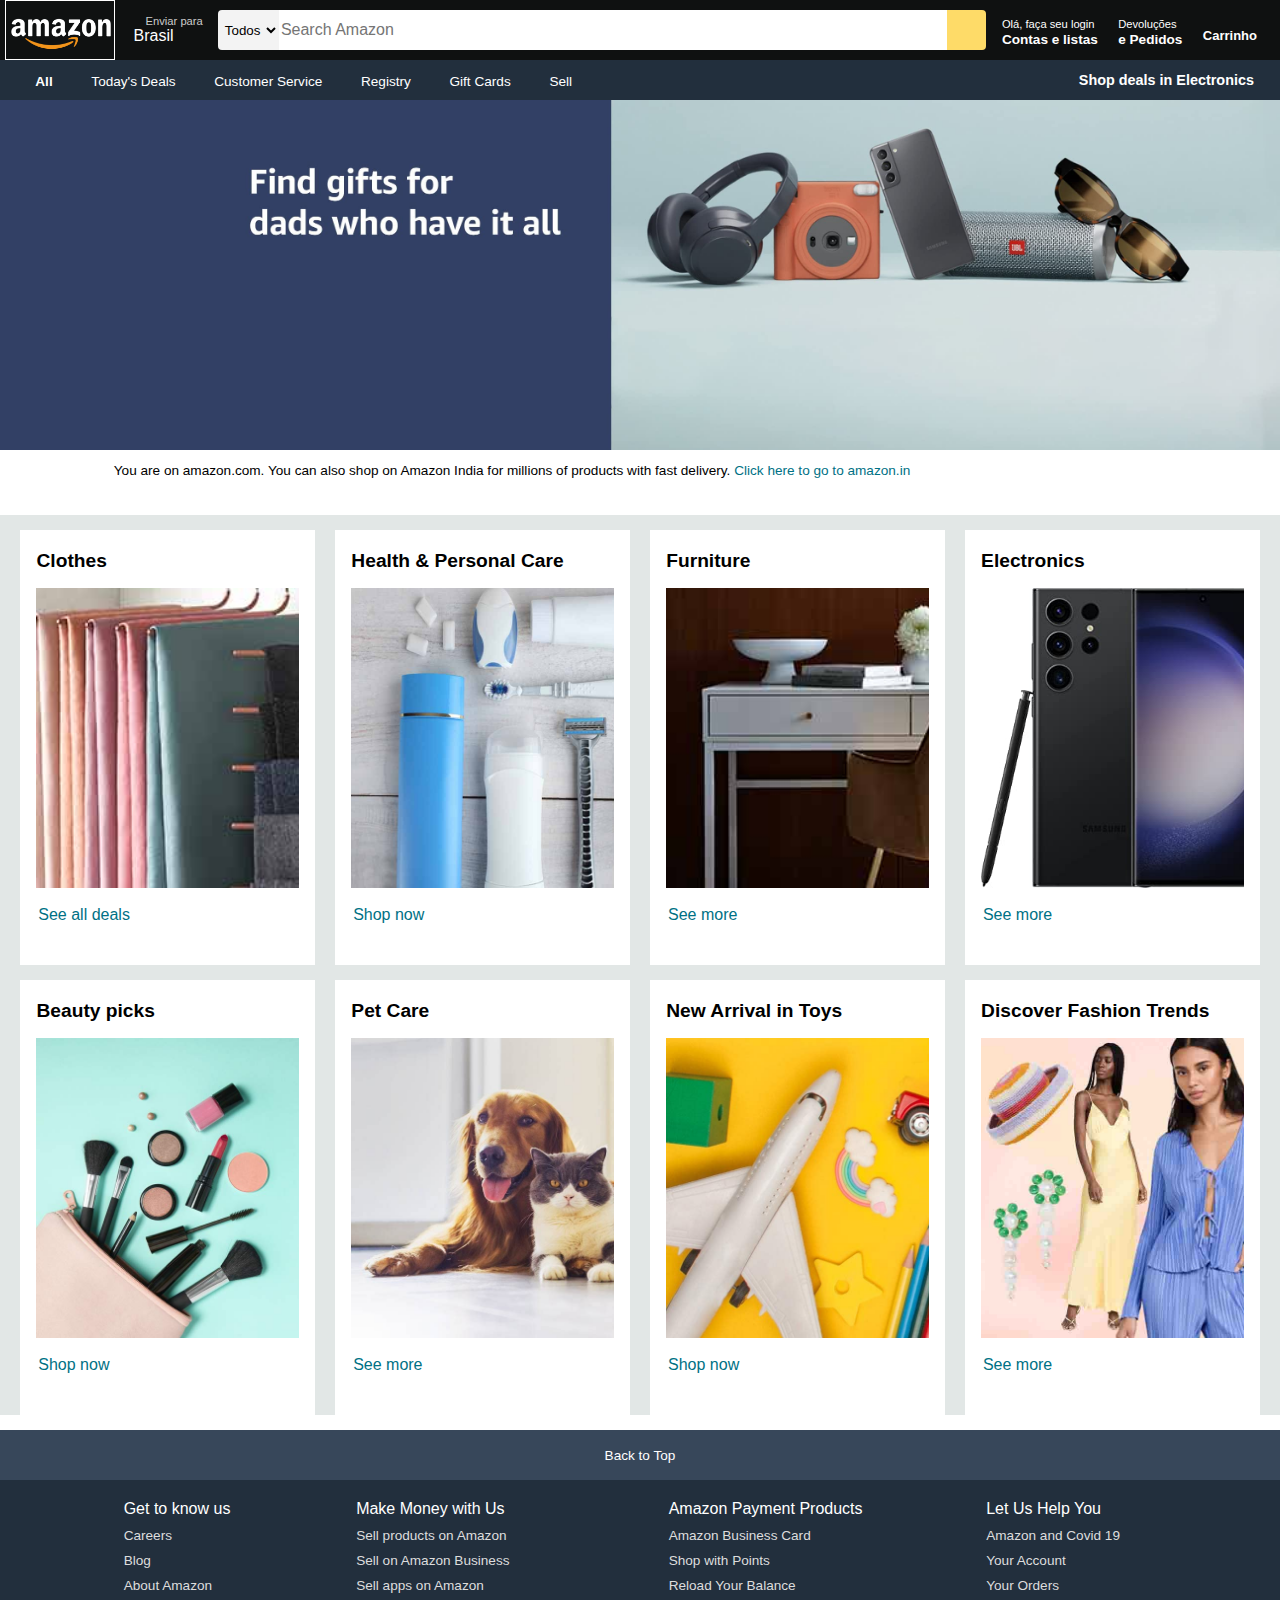
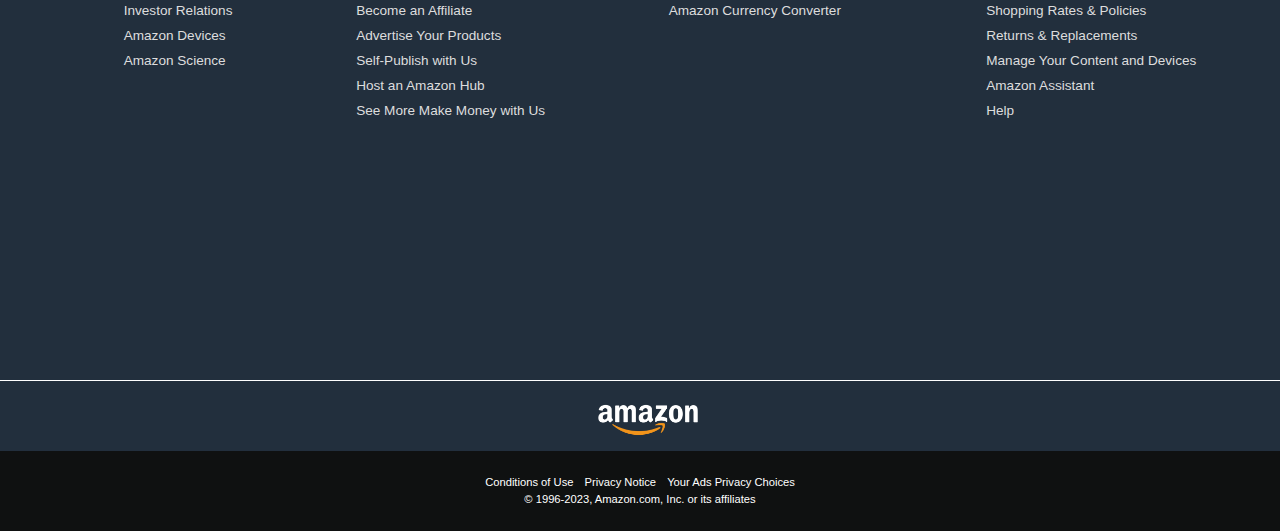
<file: index.html>
<!DOCTYPE html>
<html lang="pt-br">
<head>
    <meta charset="UTF-8">
    <meta name="viewport" content="width=device-width, initial-scale=1.0">
    <title>Amazon.com.br | Tudo para você, de A a Z.</title>
    <link rel="stylesheet" href="https://cdnjs.cloudflare.com/ajax/libs/font-awesome/6.4.0/css/all.min.css" integrity="sha512-iecdLmaskl7CVkqkXNQ/ZH/XLlvWZOJyj7Yy7tcenmpD1ypASozpmT/E0iPtmFIB46ZmdtAc9eNBvH0H/ZpiBw==" crossorigin="anonymous" referrerpolicy="no-referrer" />
    <link rel="stylesheet" href="style.css">
    <link rel="shortcut icon" href="images/icon1.png" type="image/x-icon">
    <script src="components.js" defer></script>
</head>
<body>
    <site-header></site-header>
    <site-nav></site-nav>
    <site-footer></site-footer>
</body>
</html>
</file>
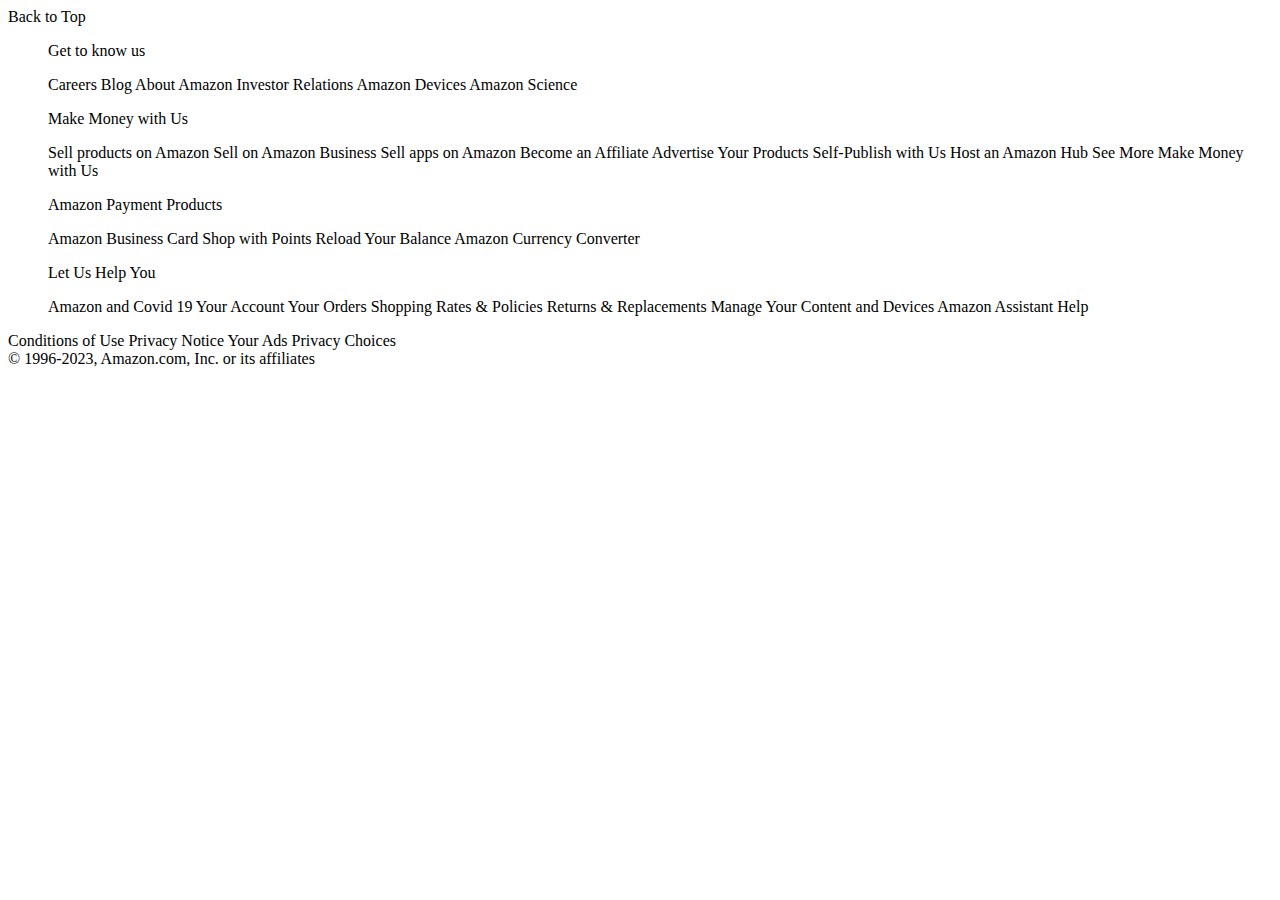
<file: components/footer/index.html>
<!DOCTYPE html>
<html lang="en">
<head>
    <meta charset="UTF-8">
    <meta name="viewport" content="width=device-width, initial-scale=1.0">
    <title>Document</title>
</head>
<body>
    <footer>
        <div class="foot-panel1">
            Back to Top
        </div>

        <div class="foot-panel2">
            <ul>
                <p>Get to know us</p>
                <a>Careers</a>
                <a>Blog</a>
                <a>About Amazon</a>
                <a>Investor Relations</a>
                <a>Amazon Devices</a>
                <a>Amazon Science</a>
            </ul>

            <ul>
                <p>Make Money with Us</p>
                <a>Sell products on Amazon</a>
                <a>Sell on Amazon Business</a>
                <a>Sell apps on Amazon</a>
                <a>Become an Affiliate</a>
                <a>Advertise Your Products</a>
                <a>Self-Publish with Us</a>
                <a>Host an Amazon Hub</a>
                <a>See More Make Money with Us</a>
            </ul>

            <ul>
                <p>Amazon Payment Products</p>
                <a>Amazon Business Card</a>
                <a>Shop with Points</a>
                <a>Reload Your Balance</a>
                <a>Amazon Currency Converter</a>
            </ul>

            <ul>
                <p>Let Us  Help You</p>
                <a>Amazon and Covid 19</a>
                <a>Your Account</a>
                <a>Your Orders</a>
                <a>Shopping Rates & Policies</a>
                <a>Returns & Replacements</a>
                <a>Manage Your Content and Devices</a>
                <a>Amazon Assistant</a>
                <a>Help</a>
            </ul>
        </div>

        <div class="foot-panel3">
            <div class="logo">

            </div>
        </div>

        <div class="foot-panel4">
            <div class="pages">
                <a>Conditions of Use</a>
                <a>Privacy Notice</a>
                <a>Your Ads Privacy Choices</a>
            </div>
            <div class="copyright">
                &copy; 1996-2023, Amazon.com, Inc. or its affiliates
            </div>
        </div>
    </footer>
</body>
</html>
</file>
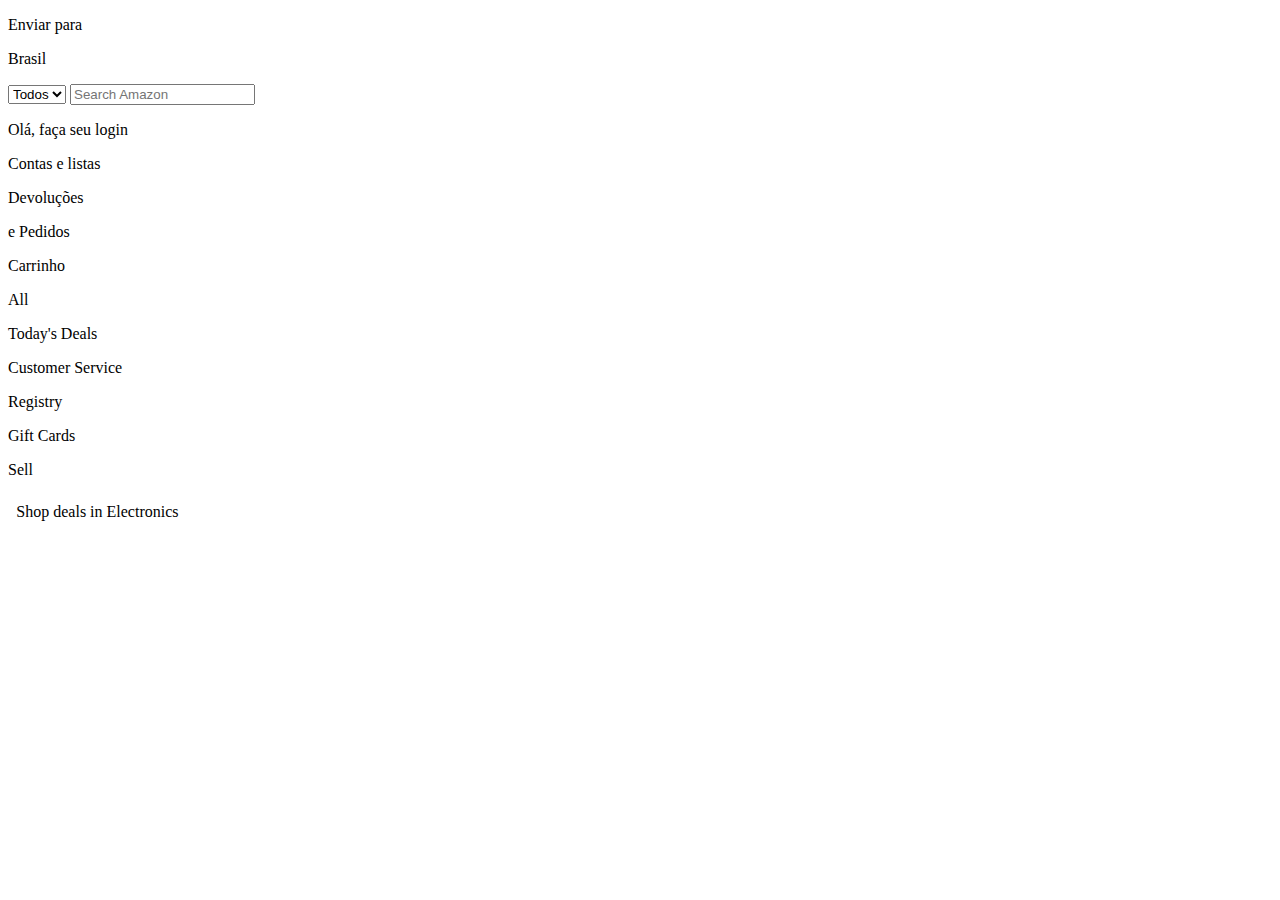
<file: components/header/index.html>
<!DOCTYPE html>
<html lang="en">
<head>
    <meta charset="UTF-8">
    <meta name="viewport" content="width=device-width, initial-scale=1.0">
</head>
<body>
    <header>
        <div class="navbar">
            <div class="nav-logo border">
                <div class="logo"></div>
            </div>

            <div class="nav-address border">
                <p class="add-first">Enviar para</p>
                <div class="add-icon">
                    <i class="fa-solid fa-location-dot"></i>
                    <p class="add-second">Brasil</p>
                </div>
            </div>

            <div class="nav-search">
                <select class="search-select">
                    <option>Todos</option>
                </select>
                <input class="search-input" placeholder="Search Amazon">
                <div class="search-icon">
                    <i class="fa-solid fa-magnifying-glass"></i>
                </div>
            </div>

            <div class="nav-signin border">
                <p><span>Olá, faça seu login</span></p>
                <p class="nav-second">Contas e listas</p>
            </div>

            <div class="nav-return border">
                <p><span>Devoluções</span></p>
                <p class="nav-second">e Pedidos</p>
            </div>

            <div class="nav-cart border">
                <i class="fa-solid fa-cart-shopping fa-2x"></i>
                <span class="cart">Carrinho</span>
            </div>
        </div>


        <div class="panel">
             <div class="panel-ops">
                <p class="border2 all"><i class="fa-solid fa-bars"></i> All</p>
                <p class="border2">Today's Deals</p>
                <p class="border2">Customer Service</p>
                <p class="border2">Registry</p>
                <p class="border2">Gift Cards</p>
                <p class="border2">Sell</p>
             </div>
             <div class="panel-deals border2" style="padding: 0.66%;">
                Shop deals in Electronics
             </div>
        </div>
    </header>
</body>
</html>
</file>
<file: style.css>
*{
    margin: 0;
    font-family: Arial, Helvetica, sans-serif;
    border: border-box;
}

.navbar{
    height: 60px;
    background-color: #0f1111;
    color: #fff;
    display: flex;
    align-items: center;
    justify-content: space-around;
}

.nav-logo{
    height: 50px;
    width: 100px;
}

.logo{
    margin-left: 1.3%;
    background-image: url(images/amazon_logo.png);
    background-size: cover;
    height: 50px;
    width: 100%;
    transform: scale(1.25,1.25);
}

.border{
    border: 1.5px solid transparent;
    padding: 0.3%;
}

.border:hover{
    border: 1.5px solid white;
    cursor: pointer;
}

.border2{
    border: 1.5px solid transparent;
    padding: 1%;
}

.border2:hover{
    border: 1.5px solid white;
    cursor: pointer;
}

/* box 2 */

.add-first{
    color:#cccccc;
    font-size: 0.7rem;
    margin-left: 15px;
}

.add-second{
    font-size: 1rem;
    margin-left: 3px;
}

.add-icon{
    display: flex;
    align-items: center;
}

/* box 3 */

.nav-search{
    display: flex;
    justify-content: space-evenly;
    width: 60vw;
    height: 40px;
    border-radius: 4px;
}

.nav-search:hover{
   border: 2px solid orange; 
   border-radius: 7px;
}

.search-select{
    background-color: #f3f3f3;
    width: 70px;
    text-align: center;
    border-top-left-radius: 4px;
    border-bottom-left-radius: 4px;
    border: none;
}

.search-input{
    width: 100%;
    font-size: 1rem;
    border: none;
}

.search-input:focus{
    outline: none;
}

.search-icon{
    width: 45px;
    display: flex;
    justify-content: center;
    align-items: center;
    font-size: 1.2 rem;
    color: #0f1111;
    background-color: #fedb68;
    border-top-right-radius: 4px;
    border-bottom-right-radius: 4px;
}

/* box 4 */

span{
    font-size: 0.7rem;
}

.nav-second{
    font-size: 0.85rem;
    font-weight: 700;
}

/* box 6 */

.cart{
    font-size: small;
}

.nav-cart i{
    font-size: 30px;
}

.nav-cart{
    font-size: 0.85rem;
    font-weight: 700;
    margin-right: 1%;
}

/* panel */

.panel{
    height: 40px;
    color: #fff;
    background-color: #222f3d;
    display: flex;
    align-items: center;
    justify-content: space-between;

}

.panel-ops{
    margin-left: 1%;
    width: 70%;
    font-size: 0.85rem;
}

.panel-ops p{
    display: inline;
    margin-left: 15px;
    font-weight: 520;
}

.panel-ops .all{
    font-weight: bold;
    margin-left: 0.9%;
}

.panel-ops i{
    padding-right: 0.5%;
    font-size: 120%;
}

.panel-deals{
    font-size: 0.9rem;
    font-weight: 700;
    margin-right: 1.3%;
}

/* top section */

.top-section{
    background-image: url("images/top_image.jpg");
    background-size: cover;
    height: 350px;
    display: flex;
    justify-content: center;
    align-items: flex-end;
    cursor: pointer;
}

.top-message{
    background-color: #fff;
    color: black;
    height: 40px;
    display: flex;
    align-items: center;
    justify-content: center;
    font-size: 0.85rem;
    width: 80%;
    margin-bottom: 25px;
}

.top-message a{
    color: #007185;
}

/* shop section */

.shop-section{
    display: flex;
    flex-wrap: wrap;
    justify-content: space-evenly;
    background-color: #e2e7e6;
}

.box{
    height: 400px;
    width: 23%;
    background-color: #fff;
    padding: 20px 0px 15px;
    margin-top: 15px;
}

.box-img{
    height: 300px;
    background-size: cover;
    margin-top: 1rem;
    margin-bottom: 1rem;
}

.box-img:hover{
    cursor: pointer;
}

.box-img:hover + p{   color: orange;}


.box-content{
    margin-left: 1rem;
    margin-right: 1rem;
}

.box-content p{
    color: #007185;
}

.cards{
    font-size: larger;
}

/* footer */

footer{
    margin-top: 15px;
}

.foot-panel1{
    background-color: #37475a;
    color: white;
    height: 50px;
    display: flex;
    justify-content: center;
    align-items: center;
    font-size: 0.85rem;
}

.foot-panel1:hover{
    background-color: #506272;
    cursor: pointer;
}

.foot-panel2{
    background-color: #222f3d;
    color: white;
    height: 500px;
    display: flex;
    justify-content: space-evenly;
}

ul{
    margin-top: 20px; 
}

ul a{
    font-size: 0.85rem;
    display: block;
    margin-top: 10px;
    color: #dddddd;
}

ul a:hover{
    text-decoration: underline;
    cursor: pointer;
}

.foot-panel3{
    background-color: #222f3d;
    color: #fff;
    border-top: 0.5px solid white;
    height: 70px;
    display: flex;
    justify-content: center;
    align-items: center;
}

.logo{
    background-image: url(images/amazon_logo.png);
    background-size: cover;
    height: 50px;
    width: 100px; 
}

.logo:hover{
    cursor: pointer;
}

.foot-panel4{
    background-color: #0f1111;
    color: white;
    height: 80px;
    font-size: 0.7rem;
    text-align: center;
}

.pages{
    padding-top: 25px;
}

.pages a{
    padding-left: 4px;
    padding-right: 4px;
}

.pages a:hover{
    text-decoration: underline;
    cursor: pointer;
}

.copyright{
    padding-top: 5px;
}
</file>
